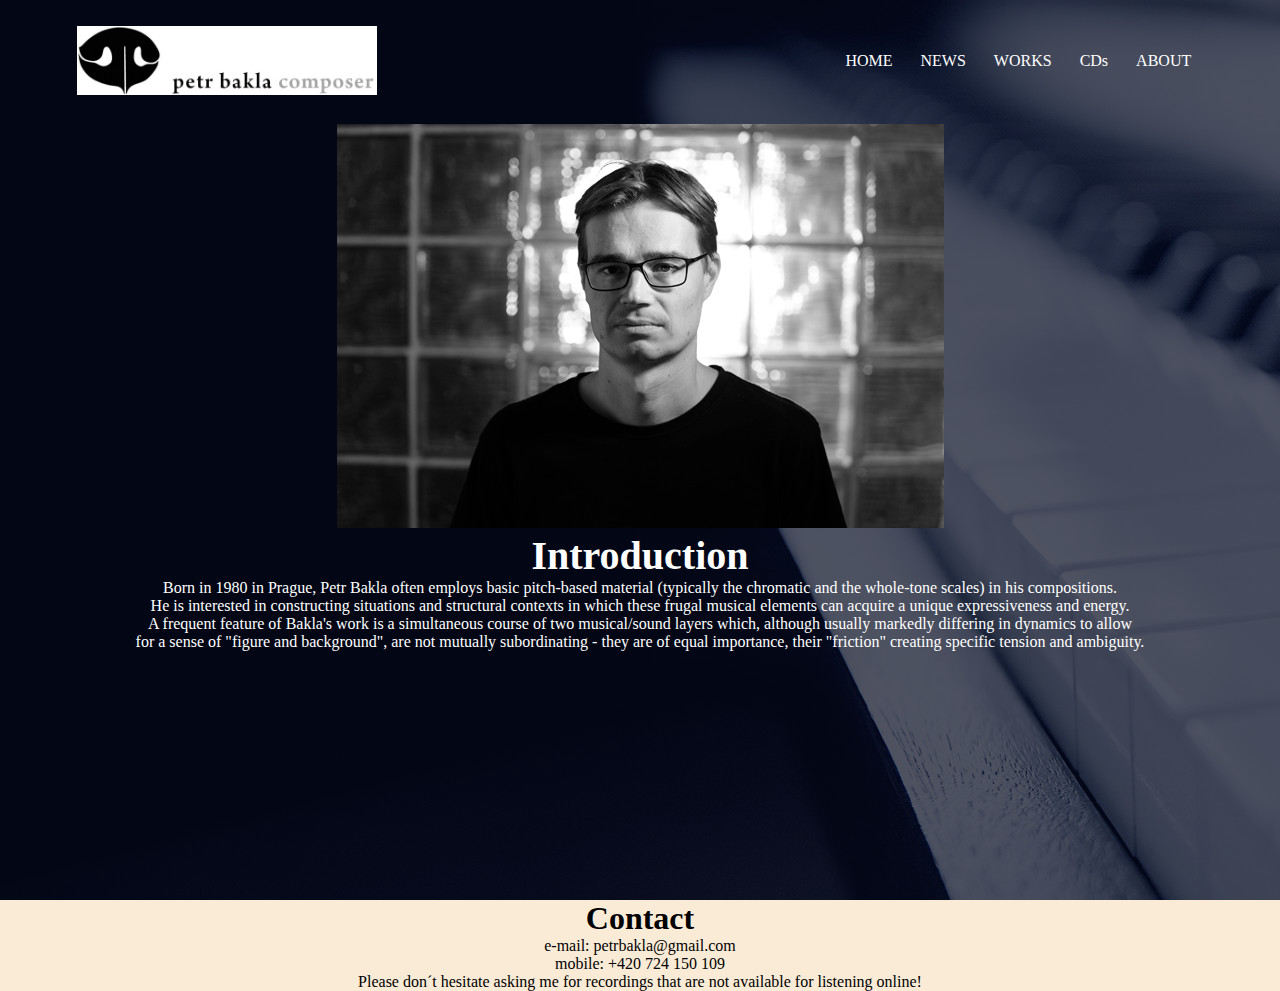
<file: Petr Bakla website/index.html>
<!DOCTYPE html>
<meta name=viewport content="width=device-width, initial-scale=1">
<title>Home</title>
<head>
    <link rel=stylesheet href=s1.css>
    <link href="https://fonts.googleapis.com/css?family=Montserrat:400,800" rel="stylesheet">

</head>
<body>

        <section class="header">
            <nav>
                <a href="index.html"> <img src="images/cenich1.jpg"> </a>
                <div class="nav-links"> 
                    <ul>
                        <li><a href="index.html">HOME</a> </li>
                        <li><a href="News.html">NEWS</a> </li>
                        <li><a href="Works.html">WORKS</a> </li>
                        <li><a href="CDs.html">CDs</a> </li>
                        <li><a href="About.html">ABOUT</a> </li>
                    </ul>
                </div>
            </nav>
            
            
       
        <div class="textbox">
            <img src="images/Petr.jpg">
            <h1>Introduction</h1>
            <p> Born in 1980 in Prague, Petr Bakla often employs basic pitch-based material (typically the chromatic and the whole-tone scales) in his compositions.<br> He is interested in constructing situations and structural contexts in which these frugal musical elements can acquire a unique expressiveness and energy.<br> A frequent feature of Bakla's work is a simultaneous course of two musical/sound layers which, although usually markedly differing in dynamics to allow<br> for a sense of "figure and background", are not mutually subordinating - they are of equal importance, their "friction" creating specific tension and ambiguity.</p>
            </div>
            
            
        </section>
        <section class="contact">
            <h1>Contact</h1>
            <p>e-mail: petrbakla@gmail.com</p>
            <p>mobile: +420 724 150 109</p>
            <p>Please don´t hesitate asking me for recordings
                that are not available for listening online!</p>
        </section>

</body>
</file>
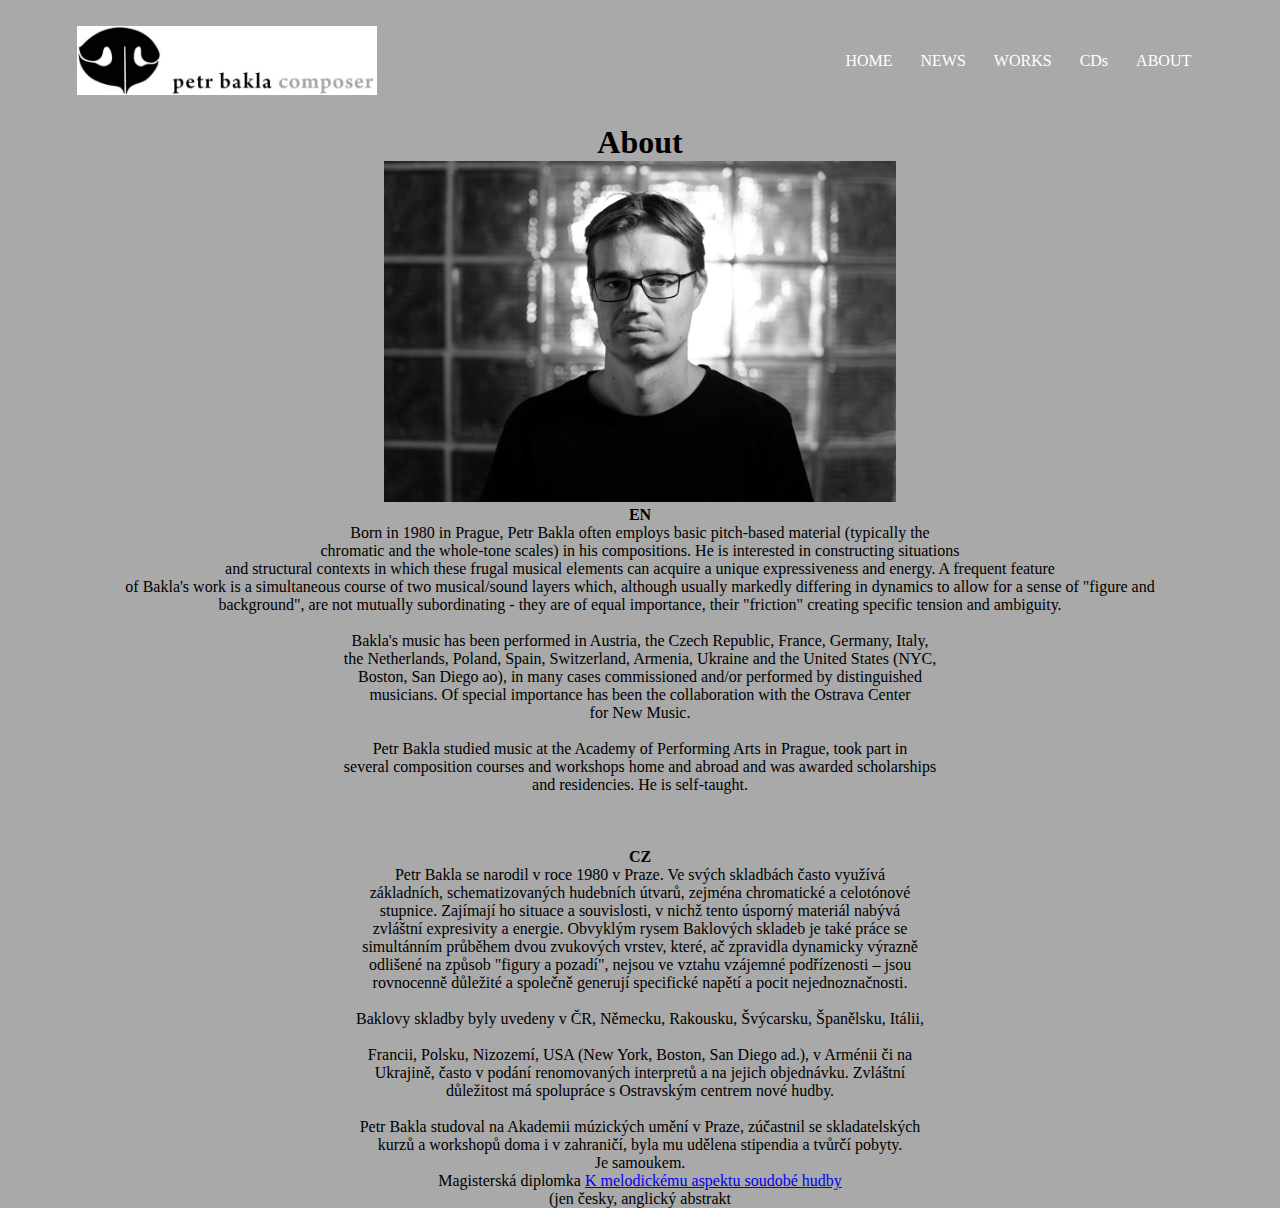
<file: Petr Bakla website/About.html>
<!DOCTYPE html>
<meta name=viewport content="width=device-width, initial-scale=1">
<title>Home</title>
<link rel=stylesheet href=s4.css>
<link href="https://fonts.googleapis.com/css?family=Montserrat:400,800" rel="stylesheet">
<head>
    <body style="background-color: darkgrey">


        <section class="header">
            <nav>
                <a href="index.html"> <img src="images/cenich1.jpg"> </a>
                <div class="nav-links"> 
                    <ul>
                        <li><a href="index.html">HOME</a> </li>
                        <li><a href="News.html">NEWS</a> </li>
                        <li><a href="Works.html">WORKS</a> </li>
                        <li><a href="CDs.html">CDs</a> </li>
                        <li><a href="About.html">ABOUT</a> </li>
                    </ul>
                </div>
            </nav>
            
    </section>
        
        <section>
            <div class="abouttop"><h1>About</h1></div>
            <div class="petrimg">
            <img src="images/Petr.jpg" style="width: 40%">
            </div>
        
        <div class="abouten">
            
            <p>
            <b>EN</b><br>
Born in 1980 in Prague, Petr Bakla often employs basic pitch-based material (typically the<br> chromatic and the whole-tone scales) in his compositions. He is interested in constructing situations<br> and structural contexts in which these frugal musical elements can acquire a unique expressiveness and energy. A frequent feature<br> of Bakla's work is a simultaneous course of two musical/sound layers which, although usually markedly differing in dynamics to allow for a sense of "figure and<br> background", are not mutually subordinating - they are of equal importance, their "friction" creating specific tension and ambiguity.<br>
<br>
Bakla's music has been performed in Austria, the Czech Republic, France, Germany, Italy,<br> the Netherlands, Poland, Spain, Switzerland, Armenia, Ukraine and the United States (NYC,<br> Boston, San Diego ao), in many cases commissioned and/or performed by distinguished <br>musicians. Of special importance has been the collaboration with the Ostrava Center<br> for New Music.<br>
<br>
Petr Bakla studied music at the Academy of Performing Arts in Prague, took part in <br>several composition courses and workshops home and abroad and was awarded scholarships <br>and residencies. He is self-taught.<br><br><br><br>
            </p>
            </div>
            
            <div class="aboutcz">
            <p><b>CZ</b><br>Petr Bakla se narodil v roce 1980 v Praze. Ve svých skladbách často využívá<br> základních, schematizovaných hudebních útvarů, zejména chromatické a celotónové<br> stupnice. Zajímají ho situace a souvislosti, v nichž tento úsporný materiál nabývá<br> zvláštní expresivity a energie. Obvyklým rysem Baklových skladeb je také práce se<br> simultánním průběhem dvou zvukových vrstev, které, ač zpravidla dynamicky výrazně<br> odlišené na způsob "figury a pozadí", nejsou ve vztahu vzájemné podřízenosti – jsou<br> rovnocenně důležité a společně generují specifické napětí a pocit nejednoznačnosti.<br>
<br>
Baklovy skladby byly uvedeny v ČR, Německu, Rakousku, Švýcarsku, Španělsku, Itálii, <br><br>Francii, Polsku, Nizozemí, USA (New York, Boston, San Diego ad.), v Arménii či na <br>Ukrajině, často v podání renomovaných interpretů a na jejich objednávku. Zvláštní <br>důležitost má spolupráce s Ostravským centrem nové hudby.<br>
<br>
Petr Bakla studoval na Akademii múzických umění v Praze, zúčastnil se skladatelských <br>kurzů a workshopů doma i v zahraničí, byla mu udělena stipendia a tvůrčí pobyty.<br>
Je samoukem.<br>
                
                
                </p>
            </div>
            
            <div class="aboutend">
            <p>
                Magisterská diplomka <a href="http://www.petrbakla.com/pdf/Petr%20Bakla_Magisterska%20diplomova%20prace_web.pdf">K melodickému aspektu soudobé hudby</a><br>
(jen česky, anglický abstrakt
                </p>
            </div>
        
        </section>
</file>
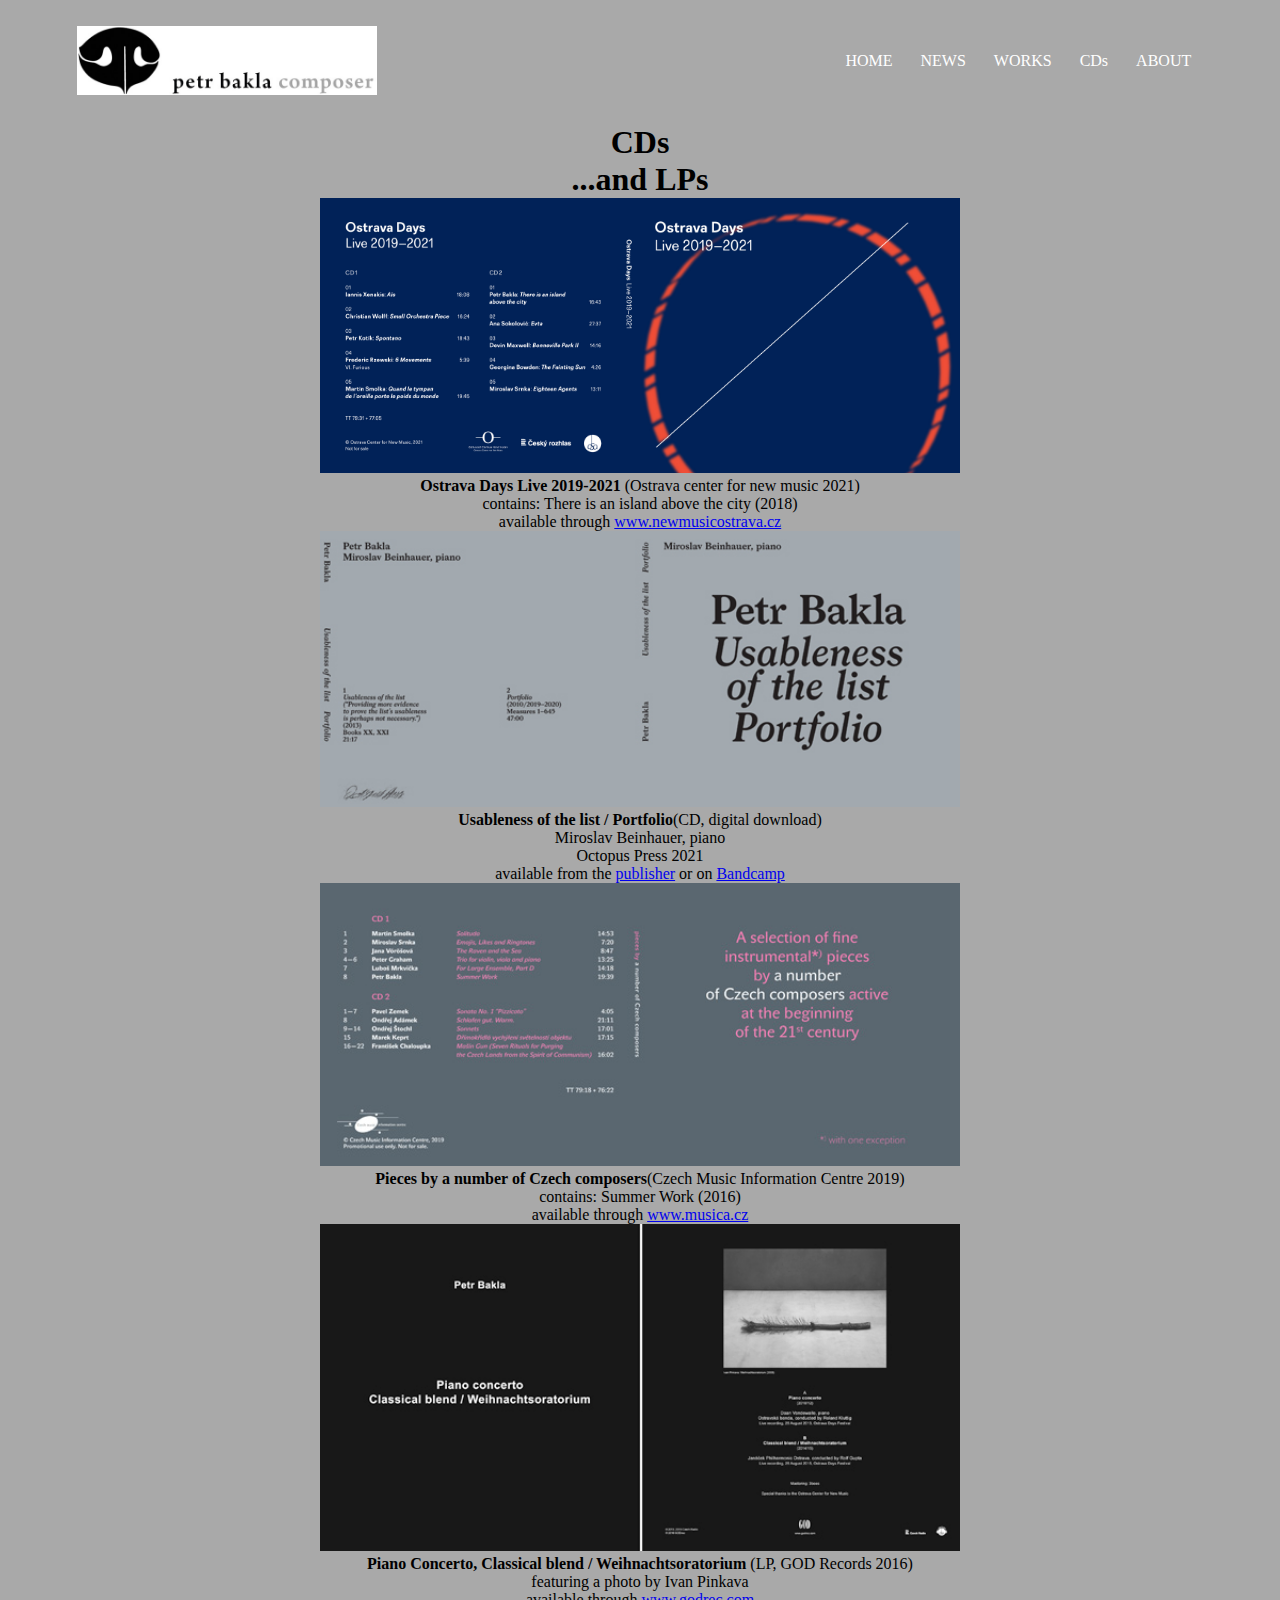
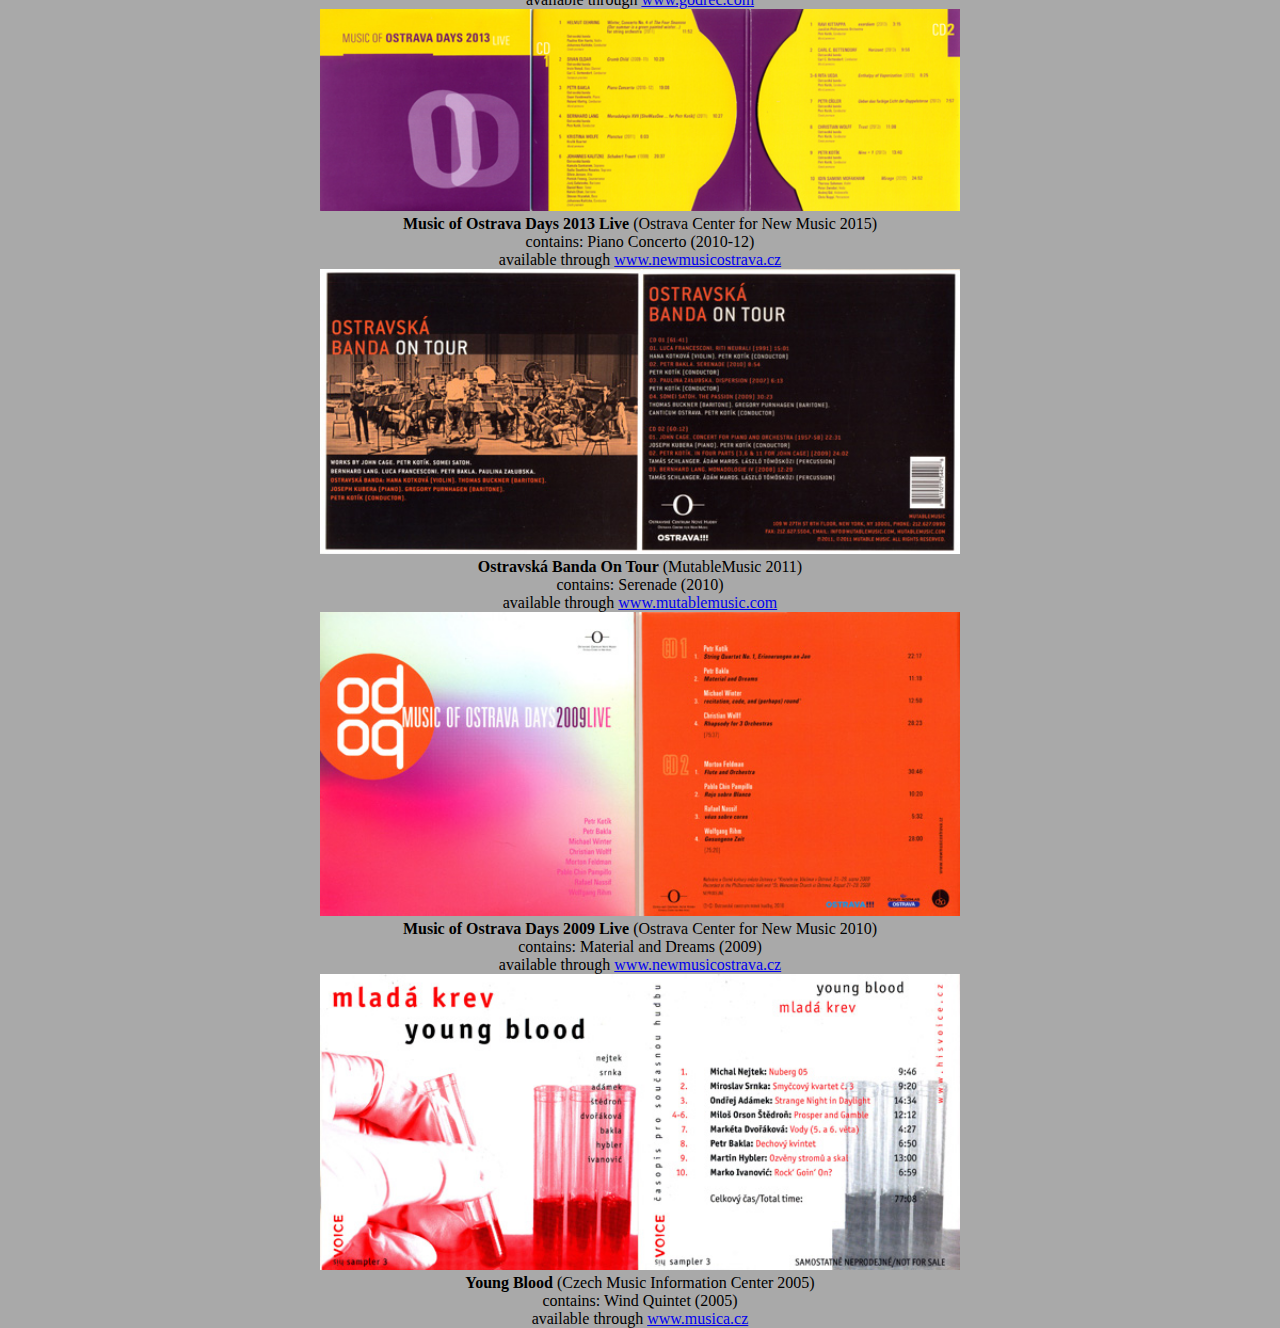
<file: Petr Bakla website/CDs.html>
<!DOCTYPE html>
<meta name=viewport content="width=device-width, initial-scale=1">
<title>Home</title>
<link rel=stylesheet href=s3.css>
<link href="https://fonts.googleapis.com/css?family=Montserrat:400,800" rel="stylesheet">
<head>
    <body style="background-color: darkgrey">


        <section class="header">
            <nav>
                <a href="index.html"> <img src="images/cenich1.jpg"> </a>
                <div class="nav-links"> 
                    <ul>
                        <li><a href="index.html">HOME</a> </li>
                        <li><a href="News.html">NEWS</a> </li>
                        <li><a href="Works.html">WORKS</a> </li>
                        <li><a href="CDs.html">CDs</a> </li>
                        <li><a href="About.html">ABOUT</a> </li>
                    </ul>
                </div>
            </nav>
            
    </section>

        
        <section>
            
            <div class="title">
            <h1> CDs <br> ...and LPs</h1>
            </div>
            
            <div class="cd1">
            <img src="images/Ostrava%20Days%2020192021.jpg" style="width: 50%">
            <p><b>Ostrava Days Live 2019-2021</b> (Ostrava center for new music 2021)<br>
contains: There is an island above the city (2018)<br>
available through <a href="http://www.petrbakla.com/www.newmusicostrava.cz">www.newmusicostrava.cz</a><br></p>
            </div>
            
            <div class="cd2">
            
                <img src="images/usableness.jpg" style="width: 50%">
                <p><b>Usableness of the list / Portfolio</b>(CD, digital download)<br>
Miroslav Beinhauer, piano<br>
Octopus Press 2021<br>
available from the <a href="https://octopus-press.cz/en/Petr-Bakla">publisher</a> or on <a href="https://octopus-press.bandcamp.com/">Bandcamp</a><br></p>
            
            </div>
            
            <div class="cd3">
            <img src="images/czhech%20composers.jpg" style="width: 50%">
            <p><b>Pieces by a number of Czech composers</b>(Czech Music Information Centre 2019)<br>
contains: Summer Work (2016)<br>
available through <a href="https://www.musica.cz/en/our-publications-and-cds/">www.musica.cz</a><br></p>
            
            </div>
            
            <div class="cd4">
            
            <img src="images/piano%20concerto.jpg" style="width: 50%">
            <p><b>Piano Concerto, Classical blend / Weihnachtsoratorium</b> (LP, GOD Records 2016)<br>
featuring a photo by Ivan Pinkava<br>
available through <a href="http://www.godrec.com/">www.godrec.com</a><br>
            </p>    
                
            </div>
            
            <div class="cd5">
            <img src="images/ostrava%20days%202013.jpg" style="width: 50%">
            <p><b>Music of Ostrava Days 2013 Live</b> (Ostrava Center for New Music 2015)<br>
contains: Piano Concerto (2010-12)<br>
available through <a href="http://www.newmusicostrava.cz/">www.newmusicostrava.cz</a><br>
                </p>    
            </div>
            
            <div class="cd6">
            
            <img src="images/ostravska.jpg" style="width: 50%">
            <p><b>Ostravská Banda On Tour</b> (MutableMusic 2011)<br>
contains: Serenade (2010)<br>
available through <a href="http://mutablemusic.com/">www.mutablemusic.com</a>
                </p>    
                
            </div>
            
            <div class="cd7">
            <img src="images/sotrava%202009.jpg" style="width: 50%">
            <p><b>Music of Ostrava Days 2009 Live</b> (Ostrava Center for New Music 2010)<br>
contains: Material and Dreams (2009)<br>
available through <a href="http://newmusicostrava.cz/">www.newmusicostrava.cz</a><br>


                </p>    
            </div>
            
            <div class="cd8">
            <img src="images/young%20blood.jpg" style="width: 50%">
            <p><b>Young Blood</b> (Czech Music Information Center 2005)<br>
contains: Wind Quintet (2005)<br>
available through <a href="http://musica.cz/">www.musica.cz</a><br>
                </p>    
            </div>
        
        
        
        </section>
        
     
</head>
</file>
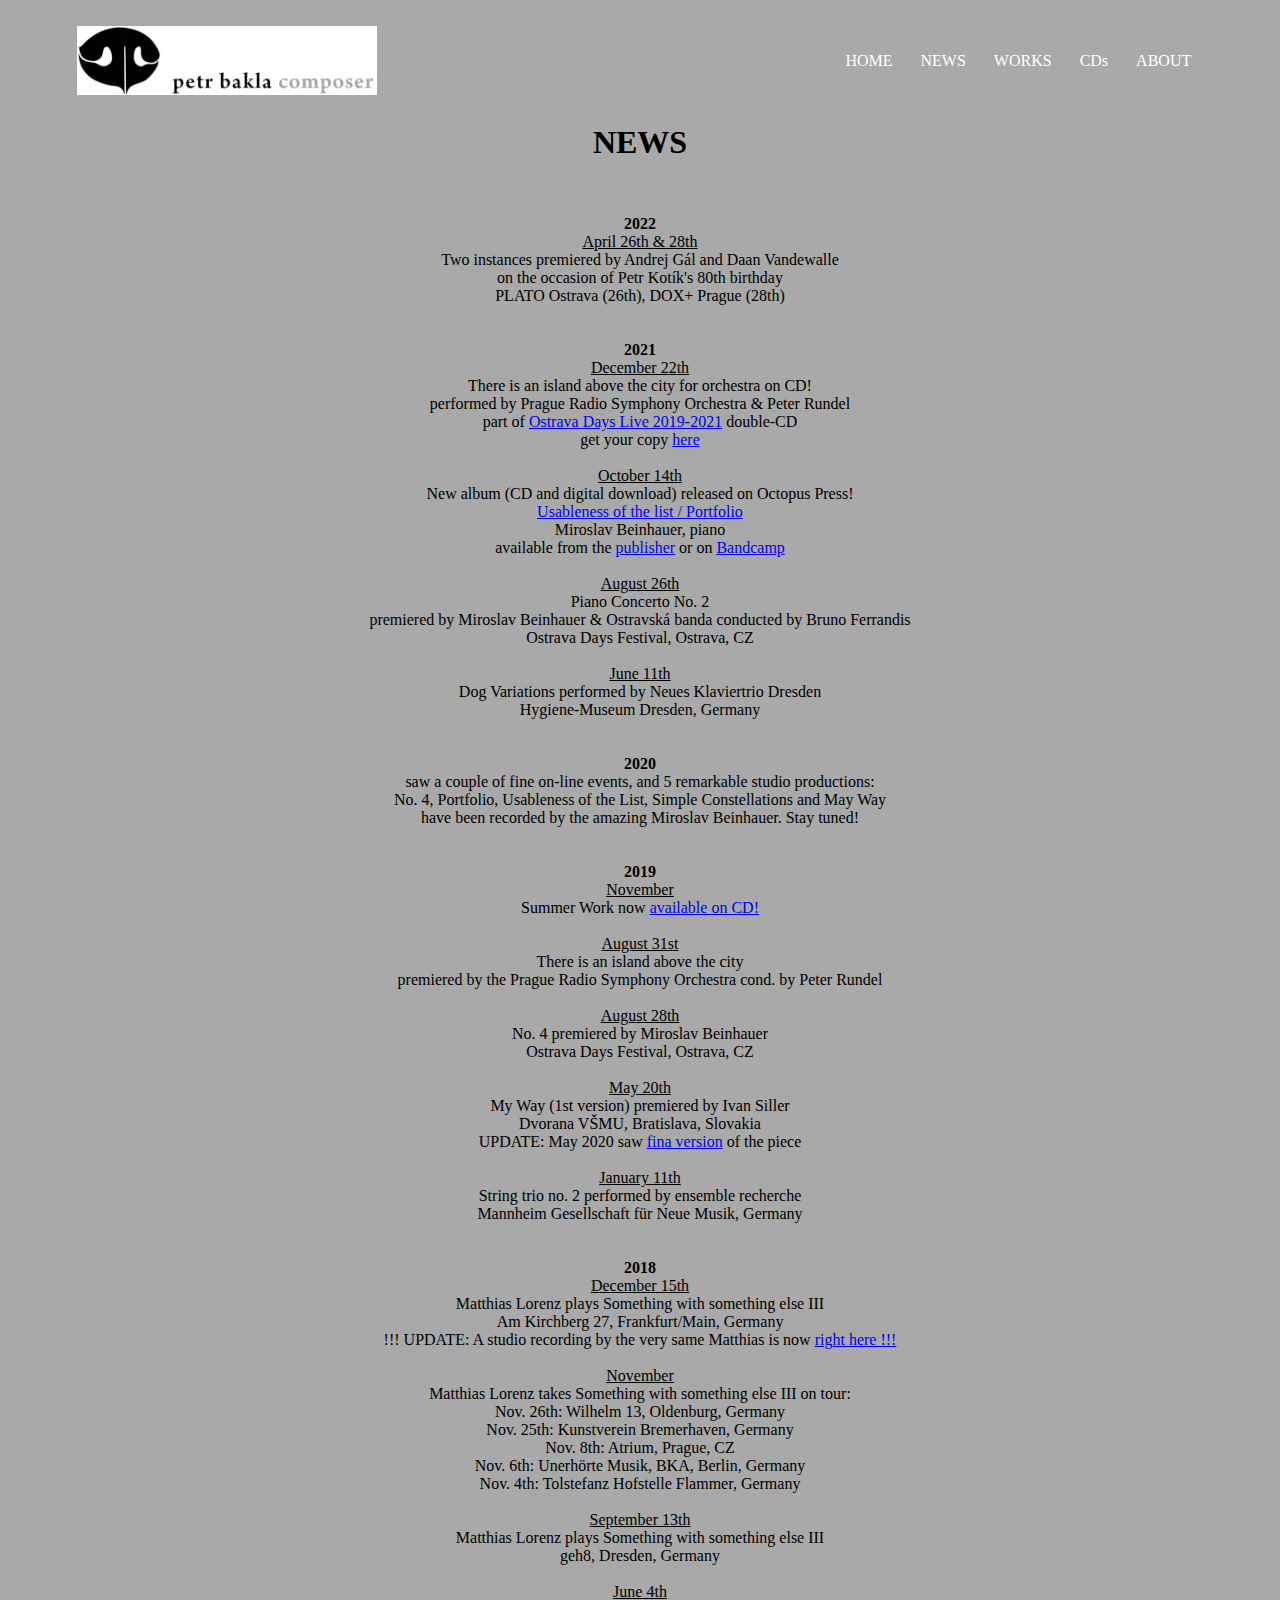
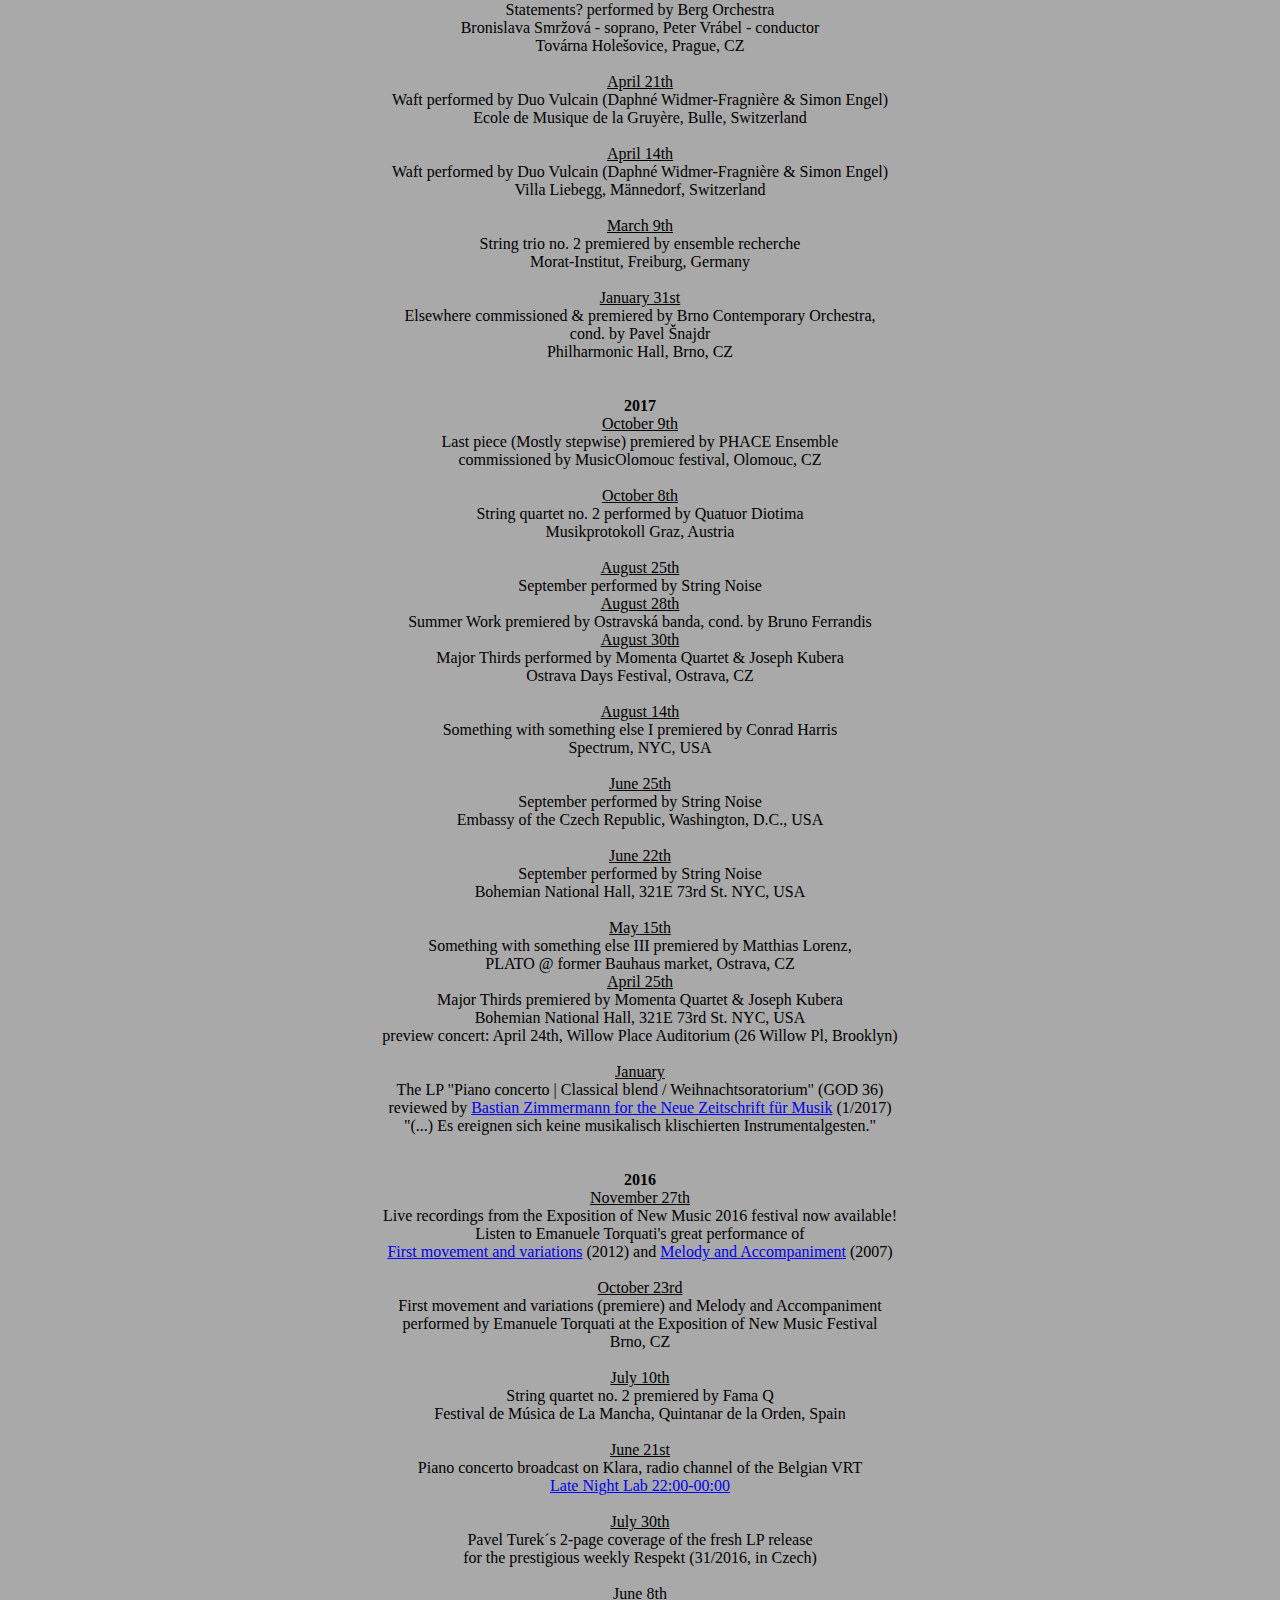
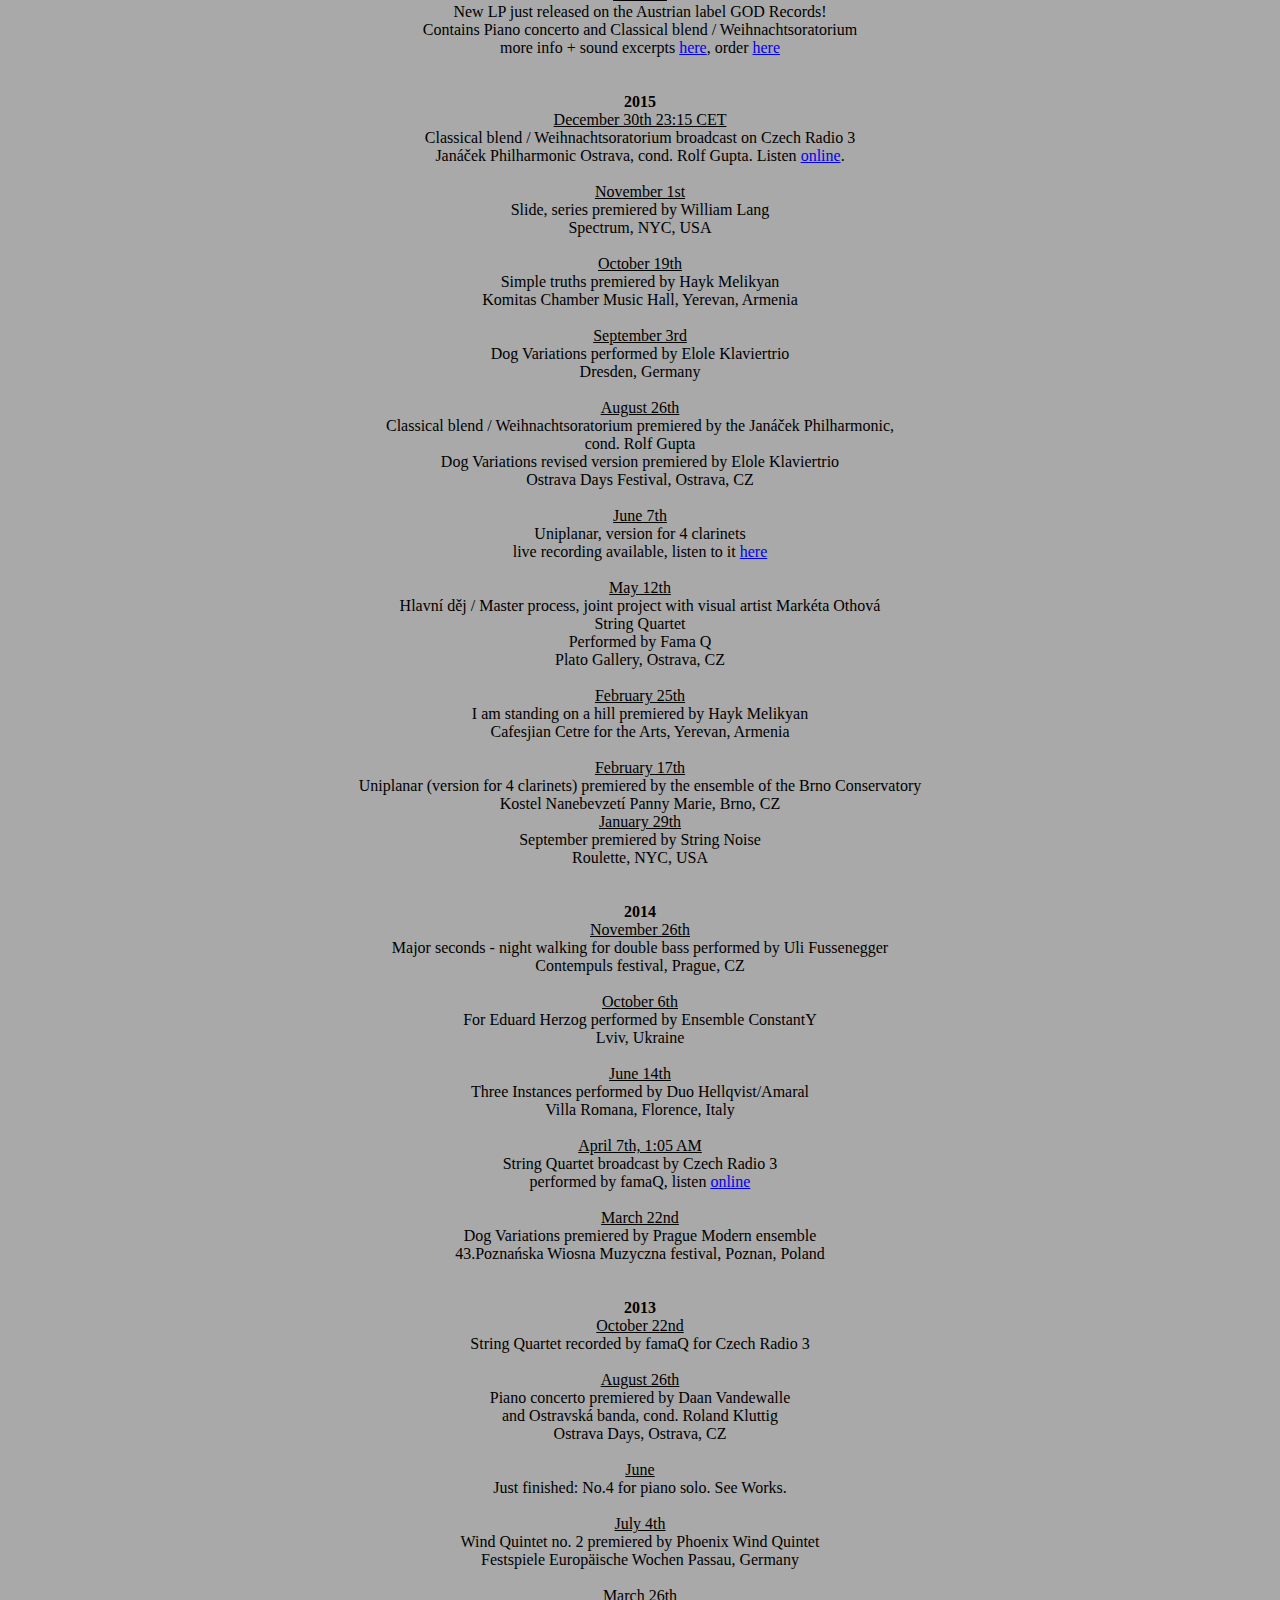
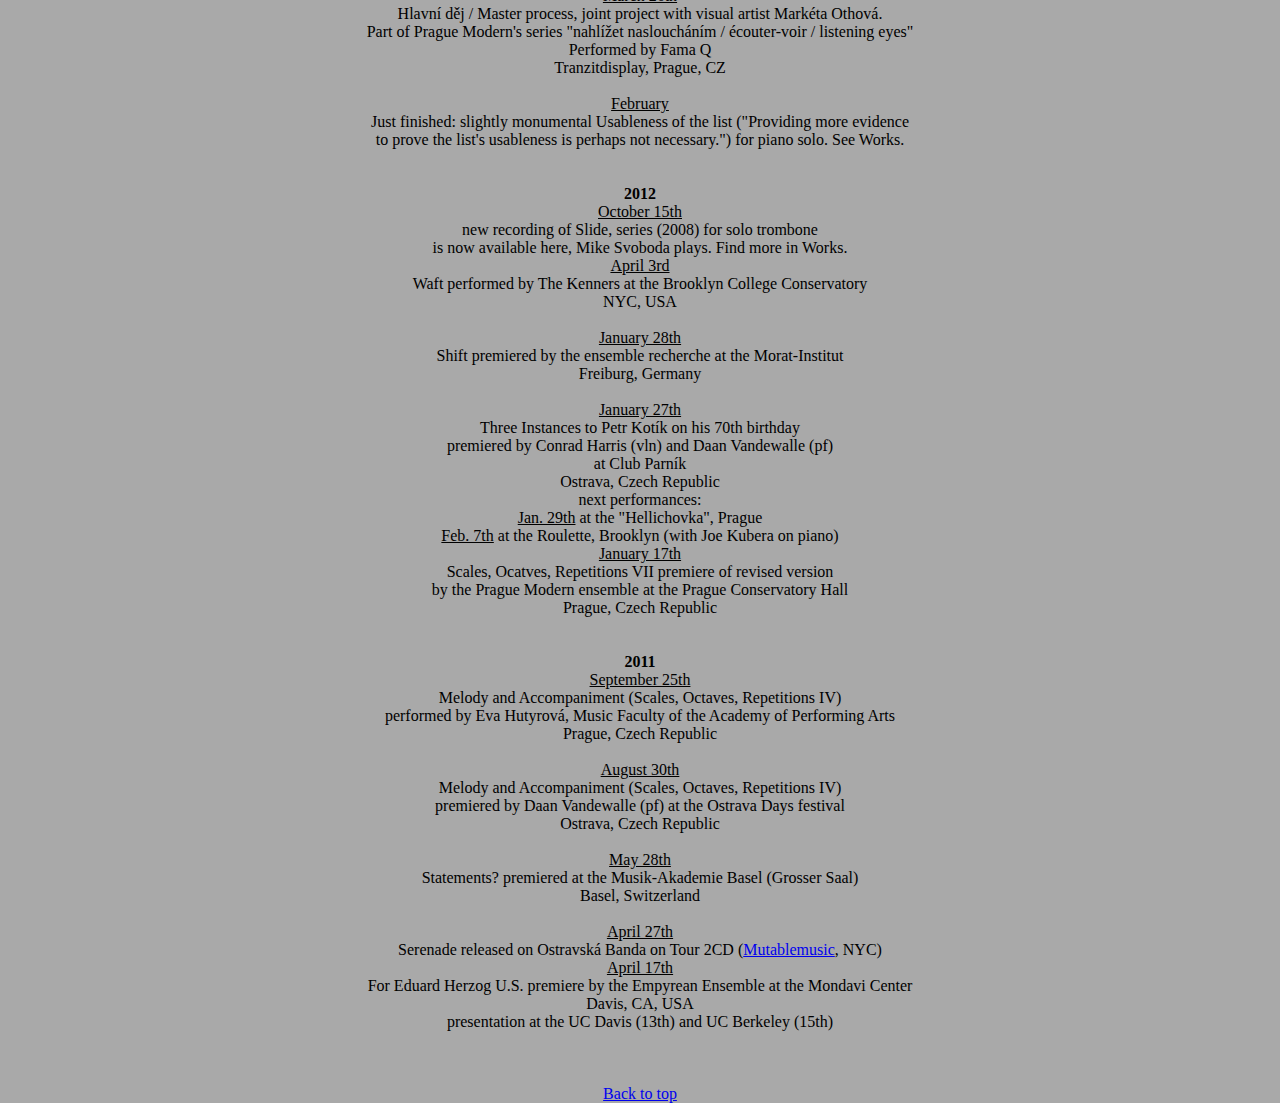
<file: Petr Bakla website/News.html>
<!DOCTYPE html>
<meta name=viewport content="width=device-width, initial-scale=1">
<title>Home</title>
<link rel=stylesheet href=s2.css>
<link href="https://fonts.googleapis.com/css?family=Montserrat:400,800" rel="stylesheet">
    
    
<head>
    <a id="top"></a>
    <body style="background-color: darkgrey">
            <nav>
                <a href="index.html"> <img src="images/cenich1.jpg"> </a>
                <div class="nav-links"> 
                    <ul>
                        <li><a href="index.html">HOME</a> </li>
                        <li><a href="">NEWS</a> </li>
                        <li><a href="Works.html">WORKS</a> </li>
                        <li><a href="CDs.html">CDs</a> </li>
                        <li><a href="About.html">ABOUT</a> </li>
                    </ul>
                </div>
            </nav>
        
        <div class="title"> 
        
        <h1>NEWS</h1>
        <p><br><br><br><b>2022</b><br>
            <u>April 26th & 28th</u><br>
Two instances premiered by Andrej Gál and Daan Vandewalle<br>
on the occasion of Petr Kotík's 80th birthday<br>
PLATO Ostrava (26th), DOX+ Prague (28th)<br>
            
<br>
<br>
<b>2021</b><br>
            <u>December 22th</u><br>
There is an island above the city for orchestra on CD!<br>
performed by Prague Radio Symphony Orchestra & Peter Rundel<br>
part of <a href="http://petrbakla.com/Imd_CDs/Bakla_island.jpg">Ostrava Days Live 2019-2021</a> double-CD<br>
get your copy <a href="http://www.newmusicostrava.cz/en/about-us/news/912-ostrava-days-for-christmas-the-brand-new-double-cd-comes-out-today.html">here</a><br>
<br>
            <u>October 14th</u><br>
New album (CD and digital download) released on Octopus Press!<br>
<a href="http://petrbakla.com/Imd_CDs/usableness_portfolio.jpg">Usableness of the list / Portfolio</a><br>
Miroslav Beinhauer, piano<br>
available from the <a href="https://octopus-press.cz/en/Octopus-Press/Petr-Bakla">publisher</a>  or on <a href="https://octopus-press.bandcamp.com/">Bandcamp</a><br>
<br>
            <u>August 26th</u><br>
Piano Concerto No. 2<br>
premiered by Miroslav Beinhauer & Ostravská banda conducted by Bruno Ferrandis<br>
Ostrava Days Festival, Ostrava, CZ<br>
<br>
            <u>June 11th</u><br>
Dog Variations performed by Neues Klaviertrio Dresden<br>
Hygiene-Museum Dresden, Germany<br>
<br>
<br>
<b>2020</b><br>
saw a couple of fine on-line events, and 5 remarkable studio productions:<br>
No. 4, Portfolio, Usableness of the List, Simple Constellations and May Way<br>
have been recorded by the amazing Miroslav Beinhauer. Stay tuned!<br>
<br>
<br>
<b>2019</b><br>
            <u>November</u><br>
Summer Work now <a href="https://www.musica.cz/en/new-double-cd-of-czech-composers-active-at-the-beginning-of-the-21st-century/">available on CD!</a><br>
<br>
            <u>August 31st</u><br>
There is an island above the city<br>
premiered by the Prague Radio Symphony Orchestra cond. by Peter Rundel<br><br>
            
            <u>August 28th</u><br>
No. 4 premiered by Miroslav Beinhauer<br>
Ostrava Days Festival, Ostrava, CZ<br>
<br>
            <u>May 20th</u><br>
My Way (1st version) premiered by Ivan Siller<br>
Dvorana VŠMU, Bratislava, Slovakia<br>
UPDATE: May 2020 saw <a href="http://www.petrbakla.com/pdf/Bakla_MyWay.pdf">fina version</a> of the piece<br>
<br>
            <u>January 11th</u><br>
String trio no. 2 performed by ensemble recherche<br>
Mannheim Gesellschaft für Neue Musik, Germany<br>
<br>
<br>
<b>2018</b><br>
            <u>December 15th</u><br>
Matthias Lorenz plays Something with something else III<br>
Am Kirchberg 27, Frankfurt/Main, Germany<br>
!!! UPDATE: A studio recording by the very same Matthias is now <a href="javascript:newPopup('jwplayer/swseIIIstudio.html';)">right here !!!</a><br>
   <br>
            <u>November</u><br>
Matthias Lorenz takes Something with something else III on tour:<br>
Nov. 26th: Wilhelm 13, Oldenburg, Germany<br>
Nov. 25th: Kunstverein Bremerhaven, Germany<br>
Nov. 8th:  Atrium, Prague, CZ<br>
Nov. 6th:  Unerhörte Musik, BKA, Berlin, Germany<br>
Nov. 4th:  Tolstefanz Hofstelle Flammer, Germany<br>
<br>
            <u>September 13th</u><br>
Matthias Lorenz plays Something with something else III<br>
geh8, Dresden, Germany<br>
<br>
            <u>June 4th</u><br>
Statements? performed by Berg Orchestra<br>
Bronislava Smržová - soprano, Peter Vrábel - conductor<br>
Továrna Holešovice, Prague, CZ<br>
<br>
            <u>April 21th</u><br>
Waft performed by Duo Vulcain (Daphné Widmer-Fragnière & Simon Engel)<br>
Ecole de Musique de la Gruyère, Bulle, Switzerland<br>
<br>
            <u>April 14th</u><br>
Waft performed by Duo Vulcain (Daphné Widmer-Fragnière & Simon Engel)<br>
Villa Liebegg, Männedorf, Switzerland<br>
<br>
            <u>March 9th</u><br>
String trio no. 2 premiered by ensemble recherche<br>
Morat-Institut, Freiburg, Germany<br>
<br>
            <u>January 31st</u><br>
Elsewhere commissioned & premiered by Brno Contemporary Orchestra,<br>
cond. by Pavel Šnajdr<br>
Philharmonic Hall, Brno, CZ<br>
<br>
<br>
<b>2017</b><br>
            <u>October 9th</u><br>
Last piece (Mostly stepwise) premiered by PHACE Ensemble<br>
commissioned by MusicOlomouc festival, Olomouc, CZ<br>
<br>
            <u>October 8th</u><br>
String quartet no. 2 performed by Quatuor Diotima<br>
Musikprotokoll Graz, Austria<br>
<br>
            <u>August 25th</u><br>
September performed by String Noise<br>
            <u>August 28th</u><br>
Summer Work premiered by Ostravská banda, cond. by Bruno Ferrandis<br>
            <u>August 30th</u><br>
Major Thirds performed by Momenta Quartet & Joseph Kubera<br>
Ostrava Days Festival, Ostrava, CZ<br>
<br>
            <u>August 14th</u><br>
Something with something else I premiered by Conrad Harris<br>
Spectrum, NYC, USA<br>
<br>
            <u>June 25th</u><br>
September performed by String Noise<br>
Embassy of the Czech Republic, Washington, D.C., USA<br>
<br>
            <u>June 22th</u><br>
September performed by String Noise<br>
Bohemian National Hall, 321E 73rd St. NYC, USA<br>
<br>
            <u>May 15th</u><br>
Something with something else III premiered by Matthias Lorenz,<br>
PLATO @ former Bauhaus market, Ostrava, CZ<br>
            <u>April 25th</u><br>
Major Thirds premiered by Momenta Quartet & Joseph Kubera<br>
Bohemian National Hall, 321E 73rd St. NYC, USA<br>
preview concert: April 24th, Willow Place Auditorium (26 Willow Pl, Brooklyn)<br>
<br>
            <u>January</u><br>
The LP "Piano concerto | Classical blend / Weihnachtsoratorium" (GOD 36)<br>
reviewed by <a href="http://www.bastianzimmermann.de/assets/tief-in-schwarz-getaucht---neue-langspielplatten-mit-neuer-musik%2c-nzfm-01_2017-s.56.pdf">Bastian Zimmermann for the Neue Zeitschrift für Musik</a> (1/2017)<br>
"(...) Es ereignen sich keine musikalisch klischierten Instrumentalgesten."<br>
<br>
<br>
<b>2016</b><br>
            <u>November 27th</u><br>
Live recordings from the Exposition of New Music 2016 festival now available!<br>
Listen to Emanuele Torquati's great performance of<br>
<a href="javascript:newPopup('jwplayer/1stmovandvar.html');">First movement and variations</a> (2012) and <a href="javascript:newPopup('jwplayer/melandacctorq.html');">Melody and Accompaniment</a> (2007)<br>
<br>
            <u>October 23rd</u><br>
First movement and variations (premiere) and Melody and Accompaniment<br>
performed by Emanuele Torquati at the Exposition of New Music Festival<br>
Brno, CZ<br>
<br>
            <u>July 10th</u><br>
String quartet no. 2 premiered by Fama Q<br>
Festival de Música de La Mancha, Quintanar de la Orden, Spain<br>
<br>
            <u>June 21st</u><br>
Piano concerto broadcast on Klara, radio channel of the Belgian VRT<br>
<a href="http://www.klara.be/playlists/late-night-lab/2016-06-21">Late Night Lab 22:00-00:00</a><br>
<br>
            <u>July 30th</u><br>
Pavel Turek´s 2-page coverage of the fresh LP release<br>
for the prestigious weekly Respekt (31/2016, in Czech)<br>
<br>
            <u>June 8th</u><br>
New LP just released on the Austrian label GOD Records!<br>
Contains Piano concerto and Classical blend / Weihnachtsoratorium<br>
more info + sound excerpts <a href="http://godrec.com/god36.html">here</a>, order <a href="http://godrec.com/catalogue.html">here</a><br>
<br>
<br>
<b>2015</b><br>
            <u>December 30th 23:15 CET</u><br>
Classical blend / Weihnachtsoratorium broadcast on Czech Radio 3<br>
Janáček Philharmonic Ostrava, cond. Rolf Gupta. Listen <a href="http://prehravac.rozhlas.cz/vltava/oggvorbis/256">online</a>.<br>
<br>
            <u>November 1st</u><br>
Slide, series premiered by William Lang<br>
Spectrum, NYC, USA<br>
<br>
            <u>October 19th</u><br>
Simple truths premiered by Hayk Melikyan<br>
Komitas Chamber Music Hall, Yerevan, Armenia<br>
<br>
            <u>September 3rd</u><br>
Dog Variations performed by Elole Klaviertrio<br>
Dresden, Germany<br>
<br>
            <u>August 26th</u><br>
Classical blend / Weihnachtsoratorium premiered by the Janáček Philharmonic,<br>
cond. Rolf Gupta<br>
Dog Variations revised version premiered by Elole Klaviertrio<br>
Ostrava Days Festival, Ostrava, CZ<br>
<br>
            <u>June 7th</u><br>
Uniplanar, version for 4 clarinets<br>
live recording available, listen to it <a href="javascript:newPopup('jwplayer/uniplanar.html');">here</a><br>
            <br>
            <u>May 12th</u><br>
Hlavní děj / Master process, joint project with visual artist Markéta Othová<br>
String Quartet<br>
Performed by Fama Q<br>
Plato Gallery, Ostrava, CZ<br>
<br>
            <u>February 25th</u><br>
I am standing on a hill premiered by Hayk Melikyan<br>
Cafesjian Cetre for the Arts, Yerevan, Armenia<br>
<br>
            <u>February 17th</u><br>
Uniplanar (version for 4 clarinets) premiered by the ensemble of the Brno Conservatory<br>
Kostel Nanebevzetí Panny Marie, Brno, CZ<br>

            <u>January 29th</u><br>
September premiered by String Noise<br>
Roulette, NYC, USA<br>
<br>
<br>
<b>2014</b><br>
            <u>November 26th</u><br>
Major seconds - night walking for double bass performed by Uli Fussenegger<br>
Contempuls festival, Prague, CZ<br>
<br>
            <u>October 6th</u><br>
For Eduard Herzog performed by Ensemble ConstantY<br>
Lviv, Ukraine<br>
<br>
            <u>June 14th</u><br>
Three Instances performed by Duo Hellqvist/Amaral<br>
Villa Romana, Florence, Italy<br>
<br>
            <u>April 7th, 1:05 AM</u><br>
String Quartet broadcast by Czech Radio 3<br>
performed by famaQ, listen <a href="http://prehravac.rozhlas.cz/vltava/oggvorbis/256">online</a><br>
<br>
            <u>March 22nd</u><br>
Dog Variations premiered by Prague Modern ensemble<br>
43.Poznańska Wiosna Muzyczna festival, Poznan, Poland<br>
<br><br>
<b>2013</b><br>
            <u>October 22nd</u><br>
String Quartet recorded by famaQ for Czech Radio 3<br>
<br>
            <u>August 26th</u><br>
Piano concerto premiered by Daan Vandewalle<br>
and Ostravská banda, cond. Roland Kluttig<br>
Ostrava Days, Ostrava, CZ<br>
<br>
            <u>June</u><br>
Just finished: No.4 for piano solo. See Works.<br>
<br>
            <u>July 4th</u><br>
Wind Quintet no. 2 premiered by Phoenix Wind Quintet<br>
Festspiele Europäische Wochen Passau, Germany<br>
<br>
            <u>March 26th</u><br>
Hlavní děj / Master process, joint project with visual artist Markéta Othová.<br>
Part of Prague Modern's series "nahlížet nasloucháním / écouter-voir / listening eyes"<br>
Performed by Fama Q<br>
Tranzitdisplay, Prague, CZ<br>
<br>
            <u>February</u><br>
Just finished: slightly monumental Usableness of the list ("Providing more evidence<br>
to prove the list's usableness is perhaps not necessary.") for piano solo. See Works.<br>
<br><br>
<b>2012</b><br>
            <u>October 15th</u><br>
new recording of Slide, series (2008) for solo trombone<br>
is now available here, Mike Svoboda plays. Find more in Works.<br>
            <u>April 3rd</u><br>
Waft performed by The Kenners at the Brooklyn College Conservatory<br>
NYC, USA<br>
<br>
            <u>January 28th</u><br>
Shift premiered by the ensemble recherche at the Morat-Institut<br>
Freiburg, Germany<br>
<br>
            <u>January 27th</u><br>
Three Instances to Petr Kotík on his 70th birthday<br>
premiered by Conrad Harris (vln) and Daan Vandewalle (pf)<br>
at Club Parník<br>
Ostrava, Czech Republic<br>
next performances:<br>
            <u>Jan. 29th</u> at the "Hellichovka", Prague<br>
            <u>Feb. 7th</u> at the Roulette, Brooklyn (with Joe Kubera on piano)<br>
            <u>January 17th</u><br>
Scales, Ocatves, Repetitions VII premiere of revised version<br>
by the Prague Modern ensemble at the Prague Conservatory Hall<br>
Prague, Czech Republic<br>
<br><br>
<b>2011</b><br>
            <u>September 25th</u><br>
Melody and Accompaniment (Scales, Octaves, Repetitions IV)<br>
performed by Eva Hutyrová, Music Faculty of the Academy of Performing Arts<br>
Prague, Czech Republic<br>
<br>
            <u>August 30th</u><br>
Melody and Accompaniment (Scales, Octaves, Repetitions IV)<br>
premiered by Daan Vandewalle (pf) at the Ostrava Days festival<br>
Ostrava, Czech Republic<br>
<br>
            <u>May 28th</u><br>
Statements? premiered at the Musik-Akademie Basel (Grosser Saal)<br>
Basel, Switzerland<br>
<br>
            <u>April 27th</u><br>
Serenade released on Ostravská Banda on Tour 2CD (<a href="http://www.mutablemusic.com/releases.html">Mutablemusic</a>, NYC)<br>
            <u>April 17th</u><br>
For Eduard Herzog U.S. premiere by the Empyrean Ensemble at the Mondavi Center<br>
Davis, CA, USA<br>
presentation at the UC Davis (13th) and UC Berkeley (15th)<br>
            <br>
            <br>
            <br>
            <a href="#top">Back to top</a></p>
            
        </div>
        
    </body>
    
</head>
</file>
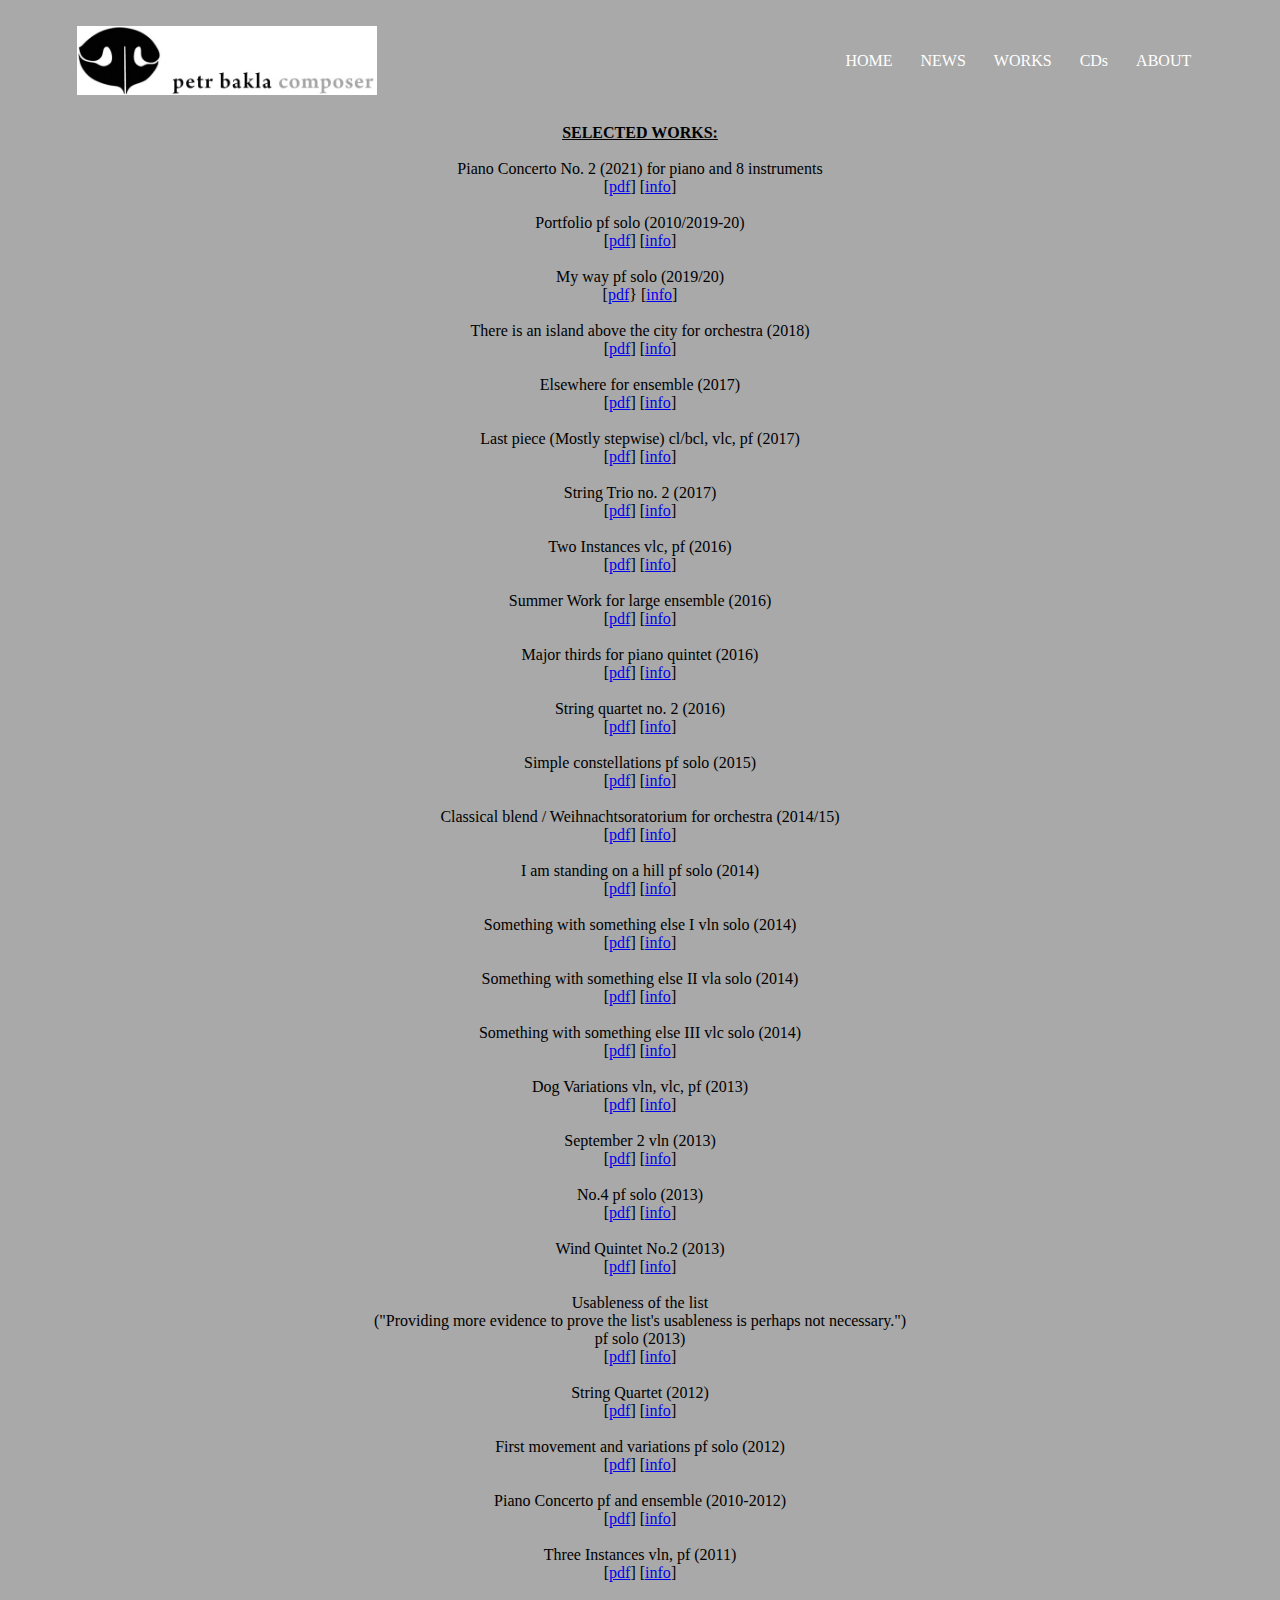
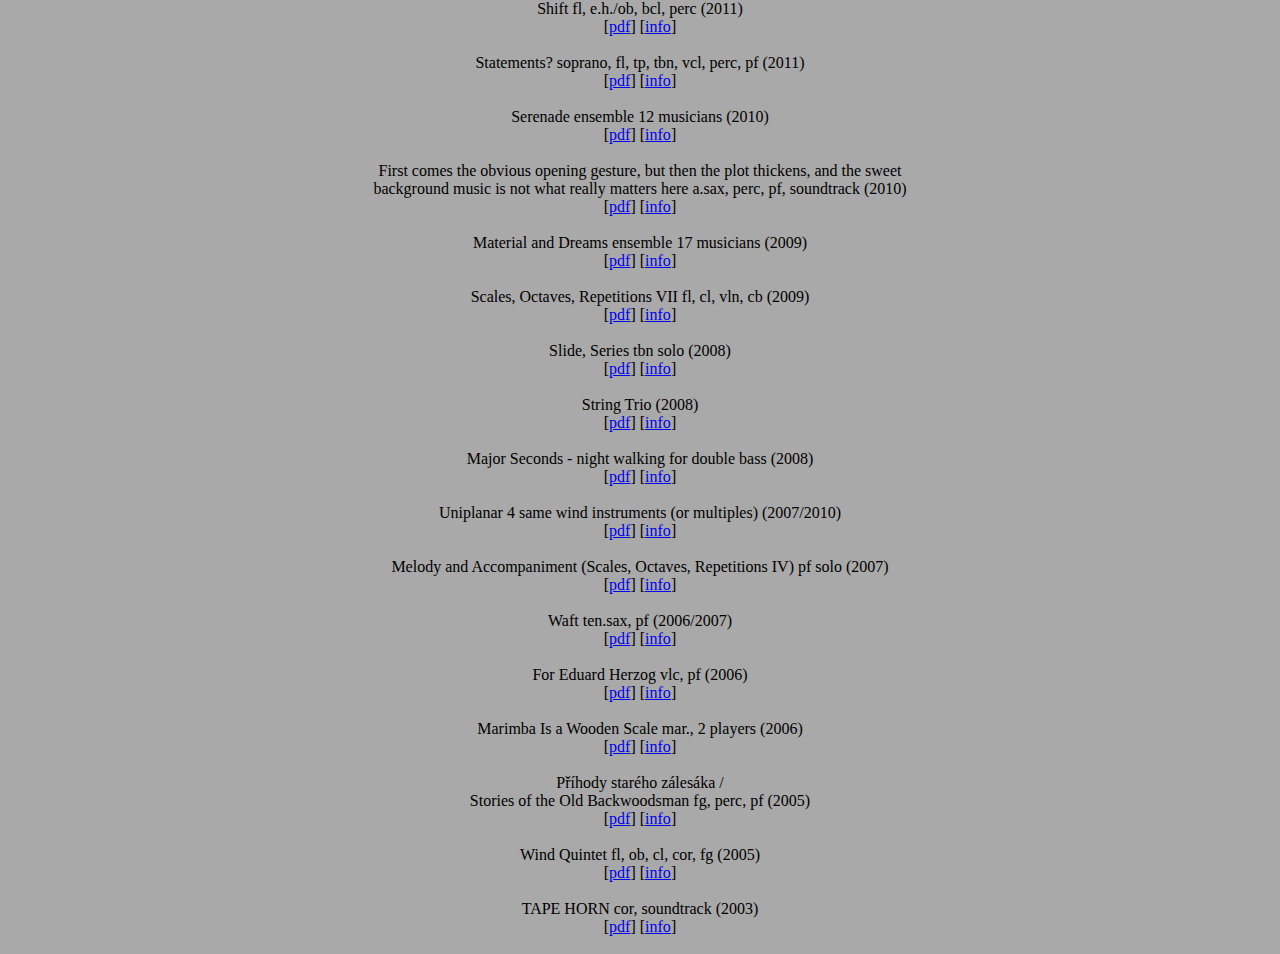
<file: Petr Bakla website/Works.html>
<!DOCTYPE html>
<meta name=viewport content="width=device-width, initial-scale=1">
<title>Home</title>
<link rel=stylesheet href=s5.css>
<link href="https://fonts.googleapis.com/css?family=Montserrat:400,800" rel="stylesheet">
<head>
    <body style="background-color: darkgrey">


        <section class="header">
            <nav>
                <a href="index.html"> <img src="images/cenich1.jpg"> </a>
                <div class="nav-links"> 
                    <ul>
                        <li><a href="index.html">HOME</a> </li>
                        <li><a href="News.html">NEWS</a> </li>
                        <li><a href="Works.html">WORKS</a> </li>
                        <li><a href="CDs.html">CDs</a> </li>
                        <li><a href="About.html">ABOUT</a> </li>
                    </ul>
                </div>
            </nav>
            
            
    </section>
        
      
        
        <div class="content">
        
        <p>
            <u><b>SELECTED WORKS:<br>
                <br></b></u>
            Piano Concerto No. 2 (2021) for piano and 8 instruments<br>
            [<a href="http://www.petrbakla.com/pdf/Bakla_2ndConcerto_score.pdf">pdf</a>]    [<a href="http://www.petrbakla.com/Texts/piano_concerto_no2.html">info</a>]<br>
            <br>
            Portfolio pf solo (2010/2019-20)<br>
            [<a href="http://www.petrbakla.com/pdf/Bakla_Portfolio.pdf">pdf</a>]   [<a href="http://www.petrbakla.com/Texts/myway.html">info</a>]<br>
            <br>
            My way pf solo (2019/20)<br>
            [<a href="http://www.petrbakla.com/pdf/Bakla_MyWay.pdf">pdf</a>}  [<a href="http://www.petrbakla.com/Texts/myway.html">info</a>]<br> 
            <br>
            There is an island above the city for orchestra (2018)<br>
            [<a href="http://www.petrbakla.com/pdf/Bakla_ThereIsAnIslandAboveTheCity_score.pdf">pdf</a>]  [<a href="http://www.petrbakla.com/Texts/island.html">info</a>]<br>
            <br>
            Elsewhere for ensemble (2017)<br>
            [<a href="http://www.petrbakla.com/pdf/bakla_elsewhere_score.pdf">pdf</a>]  [<a href="http://www.petrbakla.com/Texts/elsewhere.html">info</a>]<br>
            <br>
            Last piece (Mostly stepwise) cl/bcl, vlc, pf (2017)<br>
            [<a href="http://www.petrbakla.com/pdf/Bakla_LastPieceMostlyStepwise_score.pdf">pdf</a>]  [<a href="http://www.petrbakla.com/Texts/last%20piece%20mostly%20stepwise.html">info</a>]<br>
            <br>
            String Trio no. 2 (2017)<br>
            [<a href="http://www.petrbakla.com/pdf/Bakla_StringTrio2_score.pdf">pdf</a>]  [<a href="http://www.petrbakla.com/Texts/string_trio_2.html">info</a>]<br>
            <br>
            Two Instances vlc, pf (2016)<br>
            [<a href="http://www.petrbakla.com/pdf/bakla_2instances_score.pdf">pdf</a>]  [<a href="http://www.petrbakla.com/Texts/two_instances.html">info</a>]<br>
            <br>
            Summer Work for large ensemble (2016)<br>
            [<a href="http://www.petrbakla.com/pdf/bakla_summerwork_score.pdf">pdf</a>]  [<a href="http://www.petrbakla.com/Texts/summerwork.html">info</a>]<br>
            <br>
            Major thirds for piano quintet (2016)<br>
            [<a href="http://www.petrbakla.com/pdf/bakla_majorthirds_score.pdf">pdf</a>]  [<a href="http://www.petrbakla.com/Texts/majorthirds.html">info</a>]<br>
            <br>
            String quartet no. 2 (2016)<br>
            [<a href="http://www.petrbakla.com/pdf/bakla_SQ2_score.pdf">pdf</a>]  [<a href="http://www.petrbakla.com/Texts/sq2.html">info</a>]<br>
            <br>
            Simple constellations pf solo (2015)<br>
            [<a href="http://www.petrbakla.com/pdf/Bakla_SimpleConstellations.pdf">pdf</a>]  [<a href="http://www.petrbakla.com/Texts/simpleconstellations.html">info</a>]<br>
            <br>
            Classical blend / Weihnachtsoratorium for orchestra (2014/15)<br>
            [<a href="http://www.petrbakla.com/pdf/bakla_cbw_score.pdf">pdf</a>]  [<a href="http://www.petrbakla.com/Texts/cbw.html">info</a>]<br>
            <br>
            I am standing on a hill pf solo (2014)<br>
            [<a href="http://www.petrbakla.com/pdf/Bakla__I_am_standing_on_a_hill.pdf">pdf</a>]  [<a href="http://www.petrbakla.com/Texts/iamstandingonahill.html">info</a>]<br>
            <br>
            Something with something else I vln solo (2014)<br>
            [<a href="http://www.petrbakla.com/pdf/Bakla_Something_w_something_else_vln.pdf">pdf</a>]  [<a href="http://www.petrbakla.com/Texts/something_w_something_else.html">info</a>]<br>
            <br>
            Something with something else II vla solo (2014)<br>
            [<a href="http://www.petrbakla.com/pdf/Bakla_Something_w_something_else_vla.pdf">pdf</a>]  [<a href="http://www.petrbakla.com/Texts/something_w_something_else.html">info</a>]<br>
            <br>
            Something with something else III vlc solo (2014)<br>
            [<a href="http://www.petrbakla.com/pdf/Bakla_Something_w_something_else_vlc.pdf">pdf</a>]  [<a href="http://www.petrbakla.com/Texts/something_w_something_else.html">info</a>]<br>
            <br>
            Dog Variations vln, vlc, pf (2013)<br>
            [<a href="http://www.petrbakla.com/pdf/Bakla_DogVariations.pdf">pdf</a>]  [<a href="http://www.petrbakla.com/Texts/dog_variations.html">info</a>]<br>
            <br>
            September 2 vln (2013)<br>
            [<a href="http://www.petrbakla.com/pdf/Bakla_September_score.pdf">pdf</a>]  [<a href="http://www.petrbakla.com/Texts/september.html">info</a>]<br>
            <br>
            No.4  pf solo (2013)<br>
            [<a href="http://www.petrbakla.com/pdf/Bakla_No4.pdf">pdf</a>]  [<a href="http://www.petrbakla.com/Texts/no4.html">info</a>]<br>
            <br>
            Wind Quintet No.2 (2013)<br>
            [<a href="http://www.petrbakla.com/pdf/Bakla_WQ2_score.pdf">pdf</a>]  [<a href="http://www.petrbakla.com/Texts/wq2.html">info</a>]<br>
            <br>
            Usableness of the list<br>
("Providing more evidence to prove the list's usableness is perhaps not necessary.")<br>
pf solo (2013)<br>
            [<a href="http://www.petrbakla.com/pdf/bakla__usableness_of_the_list.pdf">pdf</a>]  [<a href="http://www.petrbakla.com/Texts/usableness.html">info</a>]<br>
            <br>
            String Quartet (2012)<br>
            [<a href="http://www.petrbakla.com/pdf/Bakla_StringQuartet_score.pdf">pdf</a>]  [<a href="http://www.petrbakla.com/Texts/sq.html">info</a>]<br>
            <br>
            First movement and variations pf solo (2012)<br>
            [<a href="http://www.petrbakla.com/pdf/Petr_Bakla__First_movement_and_variations.pdf">pdf</a>]  [<a href="http://www.petrbakla.com/Texts/firstmovandvar.html">info</a>]<br>
            <br>
            Piano Concerto pf and ensemble (2010-2012)<br>
            [<a href="http://www.petrbakla.com/pdf/Bakla_PianoConcerto_score.pdf">pdf</a>]  [<a href="http://www.petrbakla.com/Texts/piano_concerto.html">info</a>]<br> 
            <br>
            Three Instances vln, pf (2011)<br>
            [<a href="http://www.petrbakla.com/pdf/Bakla_ThreeInstances.pdf">pdf</a>]  [<a href="http://www.petrbakla.com/Texts/three_intsances.html">info</a>]<br>
            <br>
            Shift fl, e.h./ob, bcl, perc (2011)<br>
            [<a href="http://www.petrbakla.com/pdf/Petr_Bakla%20Shift%20score.pdf">pdf</a>]  [<a href="http://www.petrbakla.com/Texts/shift.html">info</a>]<br>
            <br>
            Statements? soprano, fl, tp, tbn, vcl, perc, pf (2011)<br>
            [<a href="http://www.petrbakla.com/pdf/Bakla_Statements_score.pdf">pdf</a>]  [<a href="http://www.petrbakla.com/Texts/statements.html">info</a>]<br>
            <br>
            Serenade ensemble 12 musicians (2010)<br>
            [<a href="http://www.petrbakla.com/pdf/Bakla_Serenade_score.pdf">pdf</a>]  [<a href="http://www.petrbakla.com/Texts/serenade.html">info</a>]<br>
            <br>
            First comes the obvious opening gesture, but then the plot thickens, and the sweet<br> background music is not what really matters here a.sax, perc, pf, soundtrack (2010)<br>
            [<a href="http://www.petrbakla.com/pdf/Bakla_First_comes.pdf">pdf</a>]  [<a href="http://www.petrbakla.com/Texts/firstcomes.html">info</a>]<br>
            <br>
            Material and Dreams ensemble 17 musicians (2009)<br>
            [<a href="http://www.petrbakla.com/pdf/Petr_Bakla_Material&Dreams_200dpi_A4.pdf">pdf</a>]  [<a href="http://www.petrbakla.com/Texts/material&dreams.html">info</a>]<br>
            <br>
            Scales, Octaves, Repetitions VII fl, cl, vln, cb (2009)<br>
            [<a href="http://www.petrbakla.com/pdf/Petr_Bakla%20Scales%20Octaves%20Repetitions%20VII.pdf">pdf</a>]  [<a href="http://www.petrbakla.com/Texts/sor_vii.html">info</a>]<br>
            <br>
            Slide, Series tbn solo (2008)<br>
            [<a href="http://www.petrbakla.com/pdf/Petr_Bakla_Slide_series.pdf">pdf</a>]  [<a href="http://www.petrbakla.com/Texts/slide%20series.html">info</a>]<br>
            <br>
            String Trio (2008)<br>
            [<a href="http://www.petrbakla.com/pdf/Bakla_StringTrio.pdf">pdf</a>]  [<a href="http://www.petrbakla.com/Texts/string%20trio.html">info</a>]<br>
            <br>
            Major Seconds - night walking for double bass (2008)<br>
            [<a href="http://www.petrbakla.com/pdf/Petr_Bakla%20Major_Seconds_night%20walking%20for%20double%20bass.pdf">pdf</a>]  [<a href="http://www.petrbakla.com/Texts/major%20seconds.html">info</a>]<br>
            <br>
            Uniplanar 4 same wind instruments (or multiples) (2007/2010)<br>
            [<a href="http://www.petrbakla.com/pdf/Petr_Bakla%20Uniplanar.pdf">pdf</a>]  [<a href="http://www.petrbakla.com/Texts/uniplanar.html">info</a>]<br>
            <br>
            Melody and Accompaniment (Scales, Octaves, Repetitions IV) pf solo (2007)<br>
            [<a href="http://www.petrbakla.com/pdf/Petr%20Bakla_Melody&Accompaniment.pdf">pdf</a>]  [<a href="http://www.petrbakla.com/Texts/melody&accompaniment.html">info</a>]<br>
            <br>
            Waft ten.sax, pf (2006/2007)<br>
            [<a href="http://www.petrbakla.com/pdf/Petr_Bakla%20Waft.pdf">pdf</a>]  [<a href="http://www.petrbakla.com/Texts/waft.html">info</a>] <br>
            <br>
            For Eduard Herzog vlc, pf (2006)<br>
            [<a href="http://www.petrbakla.com/pdf/Petr%20Bakla_For_Eduard_Herzog.pdf">pdf</a>]  [<a href="http://www.petrbakla.com/Texts/for%20eduard%20herzog.html">info</a>]<br>
            <br>
            Marimba Is a Wooden Scale  mar., 2 players (2006)<br>
            [<a href="http://www.petrbakla.com/pdf/Petr_Bakla%20Marimba_is_a_wooden_scale_300dpi.pdf">pdf</a>]  [<a href="http://www.petrbakla.com/Texts/marimba.html">info</a>]<br>
            <br>
            Příhody starého zálesáka /<br>
Stories of the Old Backwoodsman fg, perc, pf (2005)<br>
            [<a href="http://www.petrbakla.com/pdf/Petr_Bakla%20Stories_of_the_old_backwoodsman_200dpi.pdf">pdf</a>]  [<a href="http://www.petrbakla.com/Texts/backwoodsman.html">info</a>]<br>
            <br>
            Wind Quintet fl, ob, cl, cor, fg (2005)<br>
            [<a href="http://www.petrbakla.com/pdf/Petr_Bakla%20Wind_Quintet.pdf">pdf</a>]  [<a href="http://www.petrbakla.com/Texts/wind%20quintet.html">info</a>]<br>
            <br>
            TAPE HORN cor, soundtrack (2003)<br>
            [<a href="http://www.petrbakla.com/pdf/Petr_Bakla%20Tape_Horn_cor.pdf">pdf</a>]  [<a href="http://www.petrbakla.com/Texts/tape%20horn.html">info</a>]<br>
            <br>
            
            
            
             
            
            
            </p>
        
        
        </div>
</file>
